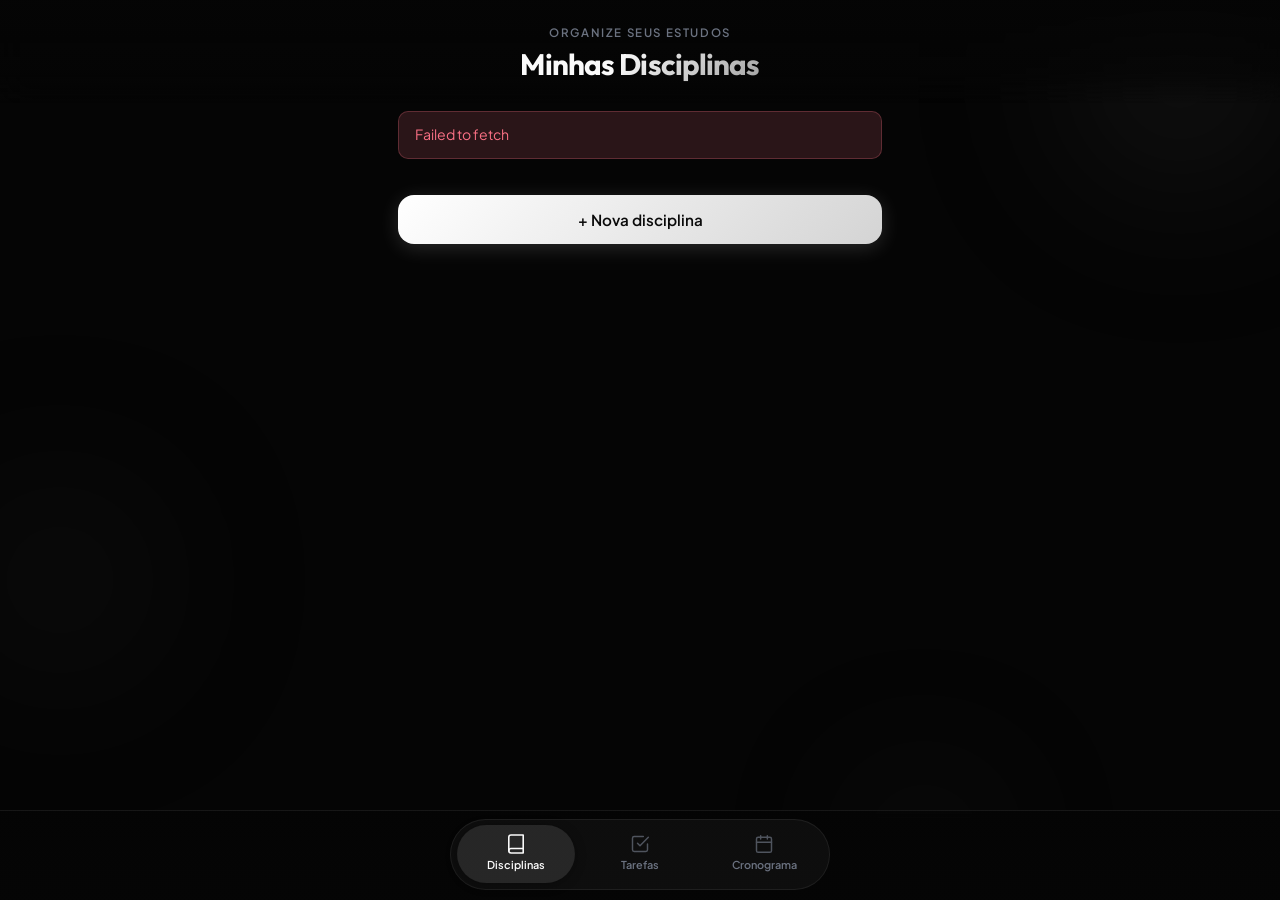
<file: index.html>
<!DOCTYPE html>
<html lang="pt-BR">
<head>
  <meta charset="UTF-8">
  <meta name="viewport" content="width=device-width, initial-scale=1.0">
  <meta name="theme-color" content="#050505">
  <meta name="color-scheme" content="dark">
  <title>Disciplinas</title>
  <link rel="stylesheet" href="style.css">
</head>
<body>
  <div class="bg-glow" aria-hidden="true">
    <span class="orb orb-1"></span>
    <span class="orb orb-2"></span>
    <span class="orb orb-3"></span>
  </div>

  <header class="site-header">
    <p class="header-eyebrow">Organize seus estudos</p>
    <h1>Minhas <span class="text-gradient">Disciplinas</span></h1>
  </header>

  <main>
    <p id="erro-index" class="erro" hidden></p>
    <div id="lista-disciplinas"></div>
    <button type="button" id="btn-nova-disciplina" class="btn btn-primary btn-block">
      + Nova disciplina
    </button>
  </main>

  <div id="modal-disciplina" class="modal-overlay">
    <div class="modal">
      <h2>Nova disciplina</h2>
      <form id="form-disciplina">
        <div class="form-group">
          <label for="nome-disciplina">Nome</label>
          <input type="text" id="nome-disciplina" name="nome" placeholder="Ex: Matemática" required>
        </div>
        <div class="actions">
          <button type="button" id="btn-cancelar-disciplina" class="btn btn-secondary">Cancelar</button>
          <button type="submit" class="btn btn-primary">Salvar</button>
        </div>
      </form>
    </div>
  </div>

  <nav class="nav-inferior">
    <div class="nav-inferior-inner">
      <a href="index.html" data-pagina="disciplinas" class="ativo">
        <svg viewBox="0 0 24 24"><path d="M4 19.5A2.5 2.5 0 0 1 6.5 17H20"/><path d="M6.5 2H20v20H6.5A2.5 2.5 0 0 1 4 19.5v-15A2.5 2.5 0 0 1 6.5 2z"/></svg>
        Disciplinas
      </a>
      <a href="nova-tarefa.html" data-pagina="tarefas">
        <svg viewBox="0 0 24 24"><path d="M9 11l3 3L22 4"/><path d="M21 12v7a2 2 0 0 1-2 2H5a2 2 0 0 1-2-2V5a2 2 0 0 1 2-2h11"/></svg>
        Tarefas
      </a>
      <a href="cronograma.html" data-pagina="cronograma">
        <svg viewBox="0 0 24 24"><rect x="3" y="4" width="18" height="18" rx="2"/><path d="M16 2v4M8 2v4M3 10h18"/></svg>
        Cronograma
      </a>
    </div>
  </nav>

  <script src="app.js" charset="UTF-8"></script>
  <script>initIndex();</script>
</body>
</html>
</file>
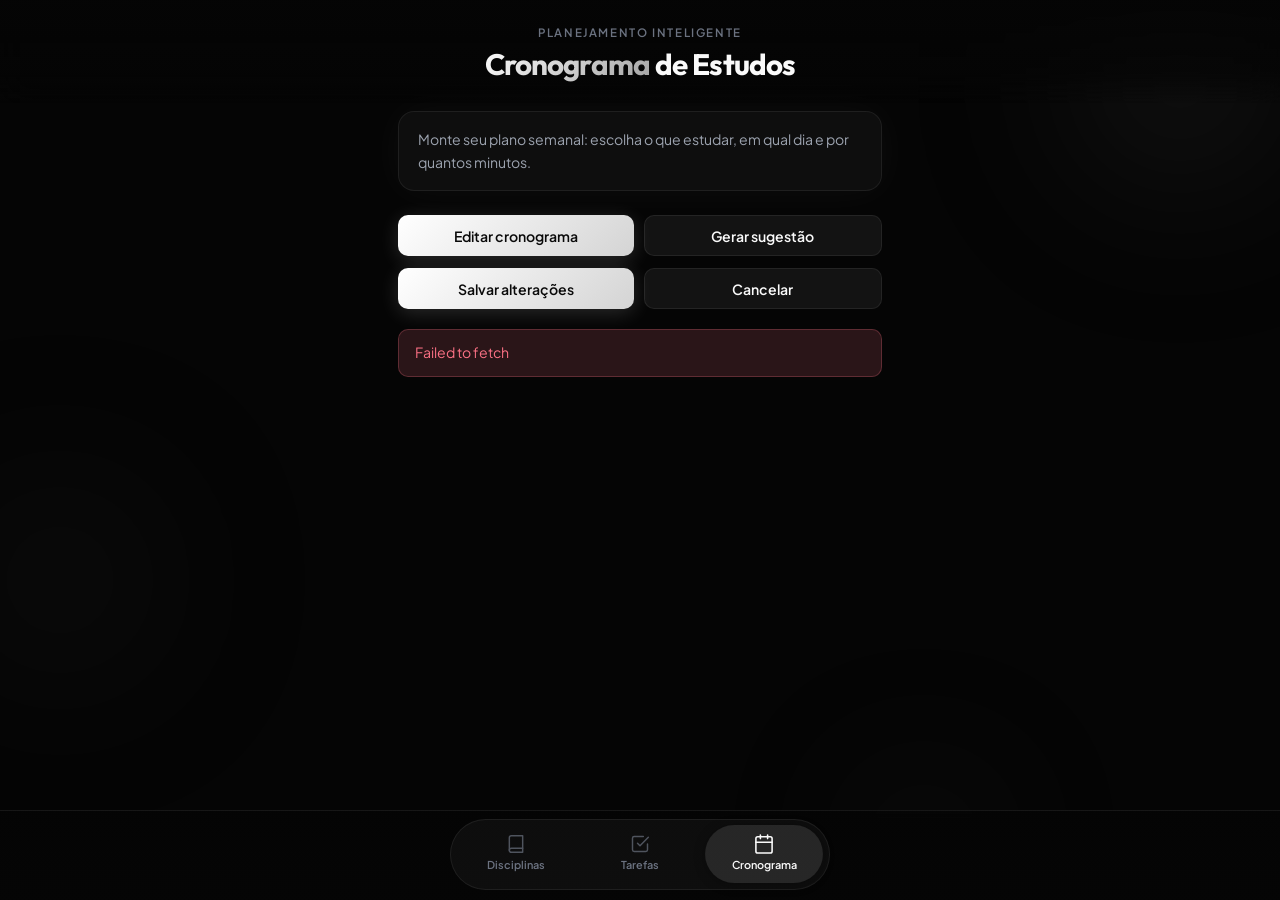
<file: cronograma.html>
<!DOCTYPE html>
<html lang="pt-BR">
<head>
  <meta charset="UTF-8">
  <meta name="viewport" content="width=device-width, initial-scale=1.0">
  <meta name="theme-color" content="#050505">
  <meta name="color-scheme" content="dark">
  <title>Cronograma de Estudos</title>
  <link rel="stylesheet" href="style.css">
</head>
<body>
  <div class="bg-glow" aria-hidden="true">
    <span class="orb orb-1"></span>
    <span class="orb orb-2"></span>
    <span class="orb orb-3"></span>
  </div>

  <header class="site-header">
    <p class="header-eyebrow">Planejamento inteligente</p>
    <h1><span class="text-gradient">Cronograma</span> de Estudos</h1>
  </header>

  <main>
    <p class="intro-card" id="intro-cronograma">
      Monte seu plano semanal: escolha o que estudar, em qual dia e por quantos minutos.
    </p>

    <div class="cronograma-toolbar">
      <button type="button" id="btn-editar-cronograma" class="btn btn-primary">Editar cronograma</button>
      <button type="button" id="btn-gerar-sugestao" class="btn btn-secondary">Gerar sugestão</button>
    </div>

    <div class="cronograma-toolbar cronograma-toolbar-edicao" id="toolbar-edicao" hidden>
      <button type="button" id="btn-salvar-cronograma" class="btn btn-primary">Salvar alterações</button>
      <button type="button" id="btn-cancelar-edicao" class="btn btn-secondary">Cancelar</button>
    </div>
    <p id="erro-cronograma" class="erro" hidden></p>
    <p id="sucesso-cronograma" class="sucesso" hidden></p>
    <div id="cronograma"></div>
  </main>

  <nav class="nav-inferior">
    <div class="nav-inferior-inner">
      <a href="index.html" data-pagina="disciplinas">
        <svg viewBox="0 0 24 24"><path d="M4 19.5A2.5 2.5 0 0 1 6.5 17H20"/><path d="M6.5 2H20v20H6.5A2.5 2.5 0 0 1 4 19.5v-15A2.5 2.5 0 0 1 6.5 2z"/></svg>
        Disciplinas
      </a>
      <a href="nova-tarefa.html" data-pagina="tarefas">
        <svg viewBox="0 0 24 24"><path d="M9 11l3 3L22 4"/><path d="M21 12v7a2 2 0 0 1-2 2H5a2 2 0 0 1-2-2V5a2 2 0 0 1 2-2h11"/></svg>
        Tarefas
      </a>
      <a href="cronograma.html" data-pagina="cronograma" class="ativo">
        <svg viewBox="0 0 24 24"><rect x="3" y="4" width="18" height="18" rx="2"/><path d="M16 2v4M8 2v4M3 10h18"/></svg>
        Cronograma
      </a>
    </div>
  </nav>

  <script src="app.js" charset="UTF-8"></script>
  <script>initCronograma();</script>
</body>
</html>
</file>
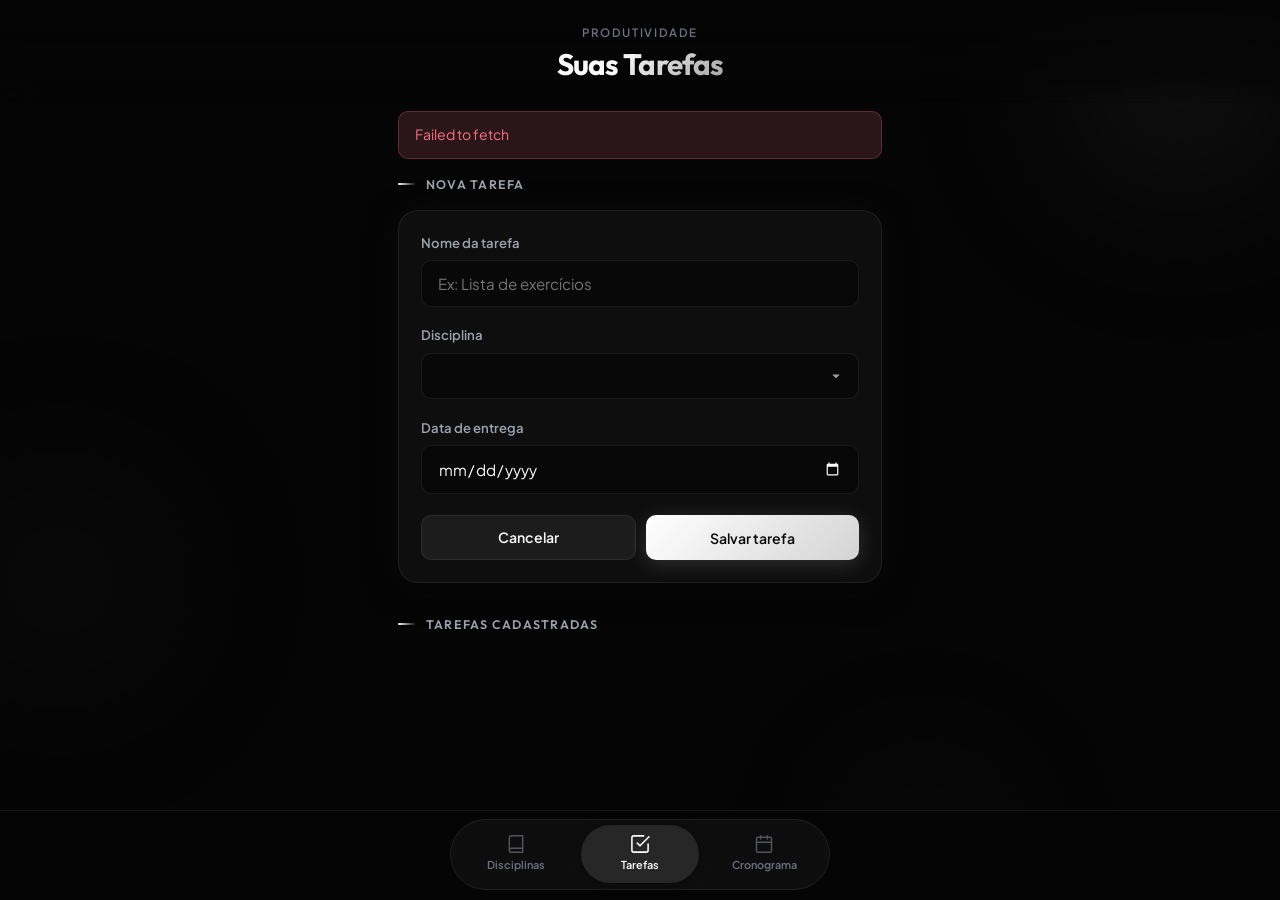
<file: nova-tarefa.html>
<!DOCTYPE html>
<html lang="pt-BR">
<head>
  <meta charset="UTF-8">
  <meta name="viewport" content="width=device-width, initial-scale=1.0">
  <meta name="theme-color" content="#050505">
  <meta name="color-scheme" content="dark">
  <title>Tarefas</title>
  <link rel="stylesheet" href="style.css">
</head>
<body>
  <div class="bg-glow" aria-hidden="true">
    <span class="orb orb-1"></span>
    <span class="orb orb-2"></span>
    <span class="orb orb-3"></span>
  </div>

  <header class="site-header">
    <p class="header-eyebrow">Produtividade</p>
    <h1>Suas <span class="text-gradient">Tarefas</span></h1>
  </header>

  <main>
    <p id="erro-tarefa" class="erro" hidden></p>

    <h2 class="secao-titulo">Nova tarefa</h2>
    <form id="form-tarefa">
      <div class="form-group">
        <label for="nome">Nome da tarefa</label>
        <input type="text" id="nome" name="nome" placeholder="Ex: Lista de exercícios" required>
      </div>

      <div class="form-group">
        <label for="disciplina">Disciplina</label>
        <select id="disciplina" name="disciplina" required></select>
      </div>

      <div class="form-group">
        <label for="dataEntrega">Data de entrega</label>
        <input type="date" id="dataEntrega" name="dataEntrega" required>
      </div>

      <div class="actions">
        <a href="index.html" class="btn btn-secondary">Cancelar</a>
        <button type="submit" class="btn btn-primary">Salvar tarefa</button>
      </div>
    </form>

    <h2 class="secao-titulo">Tarefas cadastradas</h2>
    <div id="lista-tarefas"></div>
  </main>

  <nav class="nav-inferior">
    <div class="nav-inferior-inner">
      <a href="index.html" data-pagina="disciplinas">
        <svg viewBox="0 0 24 24"><path d="M4 19.5A2.5 2.5 0 0 1 6.5 17H20"/><path d="M6.5 2H20v20H6.5A2.5 2.5 0 0 1 4 19.5v-15A2.5 2.5 0 0 1 6.5 2z"/></svg>
        Disciplinas
      </a>
      <a href="nova-tarefa.html" data-pagina="tarefas" class="ativo">
        <svg viewBox="0 0 24 24"><path d="M9 11l3 3L22 4"/><path d="M21 12v7a2 2 0 0 1-2 2H5a2 2 0 0 1-2-2V5a2 2 0 0 1 2-2h11"/></svg>
        Tarefas
      </a>
      <a href="cronograma.html" data-pagina="cronograma">
        <svg viewBox="0 0 24 24"><rect x="3" y="4" width="18" height="18" rx="2"/><path d="M16 2v4M8 2v4M3 10h18"/></svg>
        Cronograma
      </a>
    </div>
  </nav>

  <script src="app.js" charset="UTF-8"></script>
  <script>initNovaTarefa();</script>
</body>
</html>
</file>
<file: style.css>
@import url("https://fonts.googleapis.com/css2?family=Outfit:wght@400;500;600;700;800&family=Plus+Jakarta+Sans:wght@400;500;600;700&display=swap");

:root {
  --bg: #050505;
  --bg-elevated: #0f0f0f;
  --bg-card: rgba(18, 18, 18, 0.72);
  --bg-card-solid: #141414;
  --border: rgba(255, 255, 255, 0.07);
  --border-glow: rgba(255, 255, 255, 0.12);
  --text: #fafafa;
  --text-muted: #9ca3af;
  --text-dim: #6b7280;
  --accent: #ffffff;
  --accent-glow: rgba(255, 255, 255, 0.25);
  --gradient: linear-gradient(135deg, #fff 0%, #a3a3a3 100%);
  --danger: #fb7185;
  --danger-bg: rgba(251, 113, 133, 0.15);
  --success: #34d399;
  --success-bg: rgba(52, 211, 153, 0.12);
  --warning: #fbbf24;
  --radius: 16px;
  --radius-lg: 20px;
  --radius-sm: 10px;
  --shadow: 0 8px 32px rgba(0, 0, 0, 0.5);
  --shadow-glow: 0 0 40px rgba(255, 255, 255, 0.04);
  --transition: 0.25s cubic-bezier(0.4, 0, 0.2, 1);
}

* {
  box-sizing: border-box;
  margin: 0;
  padding: 0;
}

html {
  scroll-behavior: smooth;
}

body {
  font-family: "Plus Jakarta Sans", system-ui, sans-serif;
  background: var(--bg);
  color: var(--text);
  min-height: 100vh;
  padding-bottom: 88px;
  line-height: 1.55;
  -webkit-font-smoothing: antialiased;
  overflow-x: hidden;
}

/* Fundo atmosférico */
.bg-glow {
  position: fixed;
  inset: 0;
  pointer-events: none;
  z-index: 0;
  overflow: hidden;
}

.orb {
  position: absolute;
  border-radius: 50%;
  filter: blur(80px);
  opacity: 0.35;
  animation: flutuar 12s ease-in-out infinite;
}

.orb-1 {
  width: 320px;
  height: 320px;
  background: radial-gradient(circle, #404040 0%, transparent 70%);
  top: -80px;
  right: -60px;
}

.orb-2 {
  width: 280px;
  height: 280px;
  background: radial-gradient(circle, #262626 0%, transparent 70%);
  bottom: 20%;
  left: -80px;
  animation-delay: -4s;
}

.orb-3 {
  width: 200px;
  height: 200px;
  background: radial-gradient(circle, #525252 0%, transparent 70%);
  bottom: -40px;
  right: 20%;
  animation-delay: -8s;
  opacity: 0.2;
}

@keyframes flutuar {
  0%, 100% { transform: translate(0, 0) scale(1); }
  33% { transform: translate(20px, -15px) scale(1.05); }
  66% { transform: translate(-15px, 10px) scale(0.95); }
}

::-webkit-scrollbar {
  width: 6px;
}

::-webkit-scrollbar-thumb {
  background: linear-gradient(180deg, #3f3f3f, #262626);
  border-radius: 100px;
}

* {
  scrollbar-width: thin;
  scrollbar-color: #333 transparent;
}

/* Header */
.site-header {
  position: sticky;
  top: 0;
  z-index: 40;
  padding: 1.5rem 1.25rem 1.25rem;
  text-align: center;
  background: linear-gradient(
    to bottom,
    rgba(5, 5, 5, 0.95) 0%,
    rgba(5, 5, 5, 0.7) 70%,
    transparent 100%
  );
  backdrop-filter: blur(16px);
  -webkit-backdrop-filter: blur(16px);
}

.header-eyebrow {
  font-size: 0.72rem;
  font-weight: 600;
  text-transform: uppercase;
  letter-spacing: 0.14em;
  color: var(--text-dim);
  margin-bottom: 0.35rem;
}

.site-header h1 {
  font-family: "Outfit", sans-serif;
  font-size: 1.65rem;
  font-weight: 700;
  letter-spacing: -0.03em;
  line-height: 1.2;
}

.text-gradient {
  background: var(--gradient);
  -webkit-background-clip: text;
  -webkit-text-fill-color: transparent;
  background-clip: text;
}

main {
  position: relative;
  z-index: 1;
  max-width: 520px;
  margin: 0 auto;
  padding: 0 1.15rem 2.5rem;
}

.secao-titulo {
  display: flex;
  align-items: center;
  gap: 0.6rem;
  font-family: "Outfit", sans-serif;
  font-size: 0.78rem;
  font-weight: 600;
  text-transform: uppercase;
  letter-spacing: 0.1em;
  color: var(--text-muted);
  margin: 2rem 0 1rem;
}

.secao-titulo::before {
  content: "";
  width: 18px;
  height: 2px;
  background: linear-gradient(90deg, #fff, transparent);
  border-radius: 2px;
}

.secao-titulo:first-of-type {
  margin-top: 0.5rem;
}

.intro-card {
  background: var(--bg-card);
  backdrop-filter: blur(12px);
  border: 1px solid var(--border);
  border-radius: var(--radius);
  padding: 1rem 1.15rem;
  margin-bottom: 1.5rem;
  font-size: 0.88rem;
  color: var(--text-muted);
  line-height: 1.65;
  box-shadow: var(--shadow-glow);
}

.intro-card strong {
  color: var(--text);
  font-weight: 600;
}

/* Cards */
.lista-animada .card {
  animation: entrar 0.5s cubic-bezier(0.22, 1, 0.36, 1) backwards;
}

.lista-animada .card:nth-child(1) { animation-delay: 0.05s; }
.lista-animada .card:nth-child(2) { animation-delay: 0.1s; }
.lista-animada .card:nth-child(3) { animation-delay: 0.15s; }
.lista-animada .card:nth-child(4) { animation-delay: 0.2s; }
.lista-animada .card:nth-child(5) { animation-delay: 0.25s; }
.lista-animada .card:nth-child(n+6) { animation-delay: 0.3s; }

@keyframes entrar {
  from {
    opacity: 0;
    transform: translateY(12px);
  }
  to {
    opacity: 1;
    transform: translateY(0);
  }
}

.card {
  position: relative;
  background: var(--bg-card);
  backdrop-filter: blur(16px);
  -webkit-backdrop-filter: blur(16px);
  border: 1px solid var(--border);
  border-radius: var(--radius);
  padding: 1rem 1.1rem;
  margin-bottom: 0.75rem;
  box-shadow: var(--shadow), var(--shadow-glow);
  transition: transform var(--transition), border-color var(--transition),
    box-shadow var(--transition);
  overflow: hidden;
}

.card::before {
  content: "";
  position: absolute;
  left: 0;
  top: 0;
  bottom: 0;
  width: 3px;
  background: var(--cor-card, #525252);
  border-radius: 3px 0 0 3px;
  opacity: 0.9;
}

.card:hover {
  transform: translateY(-2px);
  border-color: var(--border-glow);
  box-shadow: var(--shadow), 0 0 0 1px rgba(255, 255, 255, 0.05);
}

.card-com-acoes {
  display: flex;
  align-items: center;
  justify-content: space-between;
  gap: 0.75rem;
  padding-left: 1.15rem;
}

.card-esquerda {
  display: flex;
  align-items: center;
  gap: 0.85rem;
  flex: 1;
  min-width: 0;
}

.avatar {
  flex-shrink: 0;
  width: 44px;
  height: 44px;
  border-radius: 12px;
  display: flex;
  align-items: center;
  justify-content: center;
  font-family: "Outfit", sans-serif;
  font-weight: 700;
  font-size: 0.85rem;
  color: #fff;
  background: linear-gradient(
    135deg,
    var(--cor-card, #525252) 0%,
    color-mix(in srgb, var(--cor-card, #525252) 60%, #000) 100%
  );
  box-shadow: 0 4px 12px color-mix(in srgb, var(--cor-card, #333) 40%, transparent);
}

.card-info {
  flex: 1;
  min-width: 0;
}

.card strong {
  display: block;
  font-weight: 600;
  font-size: 0.95rem;
  margin-bottom: 0.25rem;
  letter-spacing: -0.01em;
}

.card-meta {
  display: flex;
  flex-wrap: wrap;
  align-items: center;
  gap: 0.4rem;
}

.card span.meta-texto {
  font-size: 0.8rem;
  color: var(--text-muted);
}

.badge {
  display: inline-flex;
  align-items: center;
  padding: 0.2rem 0.55rem;
  border-radius: 100px;
  font-size: 0.7rem;
  font-weight: 600;
  letter-spacing: 0.02em;
}

.badge-pendente {
  background: rgba(251, 191, 36, 0.15);
  color: var(--warning);
  border: 1px solid rgba(251, 191, 36, 0.25);
}

.badge-ok {
  background: var(--success-bg);
  color: var(--success);
  border: 1px solid rgba(52, 211, 153, 0.25);
}

.badge-disciplina {
  background: rgba(255, 255, 255, 0.06);
  color: var(--text-muted);
  border: 1px solid var(--border);
}

.card-acoes {
  display: flex;
  flex-direction: column;
  align-items: flex-end;
  gap: 0.5rem;
  flex-shrink: 0;
}

/* Botões */
.btn {
  display: inline-flex;
  align-items: center;
  justify-content: center;
  gap: 0.4rem;
  padding: 0.65rem 1.15rem;
  border: none;
  border-radius: var(--radius-sm);
  cursor: pointer;
  font-size: 0.88rem;
  font-weight: 600;
  font-family: inherit;
  text-decoration: none;
  transition: transform var(--transition), box-shadow var(--transition),
    background var(--transition), border-color var(--transition);
}

.btn:active {
  transform: scale(0.97);
}

.btn-primary {
  background: linear-gradient(135deg, #fff 0%, #d4d4d4 100%);
  color: #0a0a0a;
  box-shadow: 0 4px 20px rgba(255, 255, 255, 0.15);
}

.btn-primary:hover {
  box-shadow: 0 6px 28px rgba(255, 255, 255, 0.22);
  transform: translateY(-1px);
}

.btn-secondary {
  background: rgba(255, 255, 255, 0.06);
  color: var(--text);
  border: 1px solid var(--border);
}

.btn-secondary:hover {
  background: rgba(255, 255, 255, 0.1);
  border-color: var(--border-glow);
}

.btn-remover {
  background: var(--danger-bg);
  color: var(--danger);
  padding: 0.45rem 0.8rem;
  font-size: 0.75rem;
  border: 1px solid rgba(251, 113, 133, 0.25);
}

.btn-remover:hover {
  background: rgba(251, 113, 133, 0.22);
}

.btn-block {
  width: 100%;
  margin-top: 1.25rem;
  padding: 0.95rem 1.25rem;
  border-radius: var(--radius);
  font-size: 0.95rem;
}

.btn-icone svg {
  width: 14px;
  height: 14px;
}

.actions {
  display: flex;
  gap: 0.65rem;
  margin-top: 1.35rem;
}

.actions .btn {
  flex: 1;
}

/* Formulários */
.form-panel {
  background: var(--bg-card);
  backdrop-filter: blur(16px);
  border: 1px solid var(--border);
  border-radius: var(--radius-lg);
  padding: 1.35rem;
  box-shadow: var(--shadow), var(--shadow-glow);
}

#form-tarefa {
  background: var(--bg-card);
  backdrop-filter: blur(16px);
  border: 1px solid var(--border);
  border-radius: var(--radius-lg);
  padding: 1.35rem;
  box-shadow: var(--shadow), var(--shadow-glow);
}

.form-group {
  margin-bottom: 1.15rem;
}

.form-group:last-of-type {
  margin-bottom: 0;
}

.form-group label {
  display: block;
  margin-bottom: 0.45rem;
  font-weight: 600;
  font-size: 0.82rem;
  color: var(--text-muted);
}

.form-group input,
.form-group select {
  width: 100%;
  padding: 0.8rem 1rem;
  background: rgba(0, 0, 0, 0.35);
  border: 1px solid var(--border);
  border-radius: var(--radius-sm);
  font-size: 0.95rem;
  font-family: inherit;
  color: var(--text);
  transition: border-color var(--transition), box-shadow var(--transition);
}

.form-group input:focus,
.form-group select:focus {
  outline: none;
  border-color: rgba(255, 255, 255, 0.25);
  box-shadow: 0 0 0 3px rgba(255, 255, 255, 0.06);
}

.form-group select {
  cursor: pointer;
  appearance: none;
  background-image: url("data:image/svg+xml,%3Csvg xmlns='http://www.w3.org/2000/svg' width='12' height='12' fill='%239ca3af' viewBox='0 0 16 16'%3E%3Cpath d='M8 11L3 6h10l-5 5z'/%3E%3C/svg%3E");
  background-repeat: no-repeat;
  background-position: right 1rem center;
  padding-right: 2.5rem;
}

input[type="date"] {
  color-scheme: dark;
}

/* Modal */
.modal-overlay {
  display: none;
  position: fixed;
  inset: 0;
  background: rgba(0, 0, 0, 0.75);
  backdrop-filter: blur(8px);
  align-items: center;
  justify-content: center;
  z-index: 100;
  padding: 1.25rem;
}

.modal-overlay.ativo {
  display: flex;
  animation: fadeIn 0.2s ease;
}

@keyframes fadeIn {
  from { opacity: 0; }
  to { opacity: 1; }
}

.modal {
  background: var(--bg-elevated);
  border: 1px solid var(--border-glow);
  padding: 1.65rem;
  border-radius: var(--radius-lg);
  width: 100%;
  max-width: 400px;
  box-shadow: var(--shadow), 0 0 60px rgba(255, 255, 255, 0.03);
  animation: modalSubir 0.35s cubic-bezier(0.22, 1, 0.36, 1);
}

@keyframes modalSubir {
  from {
    opacity: 0;
    transform: translateY(20px) scale(0.96);
  }
  to {
    opacity: 1;
    transform: translateY(0) scale(1);
  }
}

.modal h2 {
  font-family: "Outfit", sans-serif;
  font-size: 1.25rem;
  font-weight: 700;
  margin-bottom: 1.35rem;
  letter-spacing: -0.02em;
}

.modal #form-disciplina {
  background: transparent;
  border: none;
  padding: 0;
  box-shadow: none;
}

.erro {
  color: var(--danger);
  background: var(--danger-bg);
  border: 1px solid rgba(251, 113, 133, 0.25);
  border-radius: var(--radius-sm);
  padding: 0.75rem 1rem;
  margin-bottom: 1rem;
  font-size: 0.88rem;
}

.vazio {
  text-align: center;
  padding: 3rem 1.5rem;
  color: var(--text-dim);
  font-size: 0.9rem;
  background: var(--bg-card);
  border: 1px dashed var(--border);
  border-radius: var(--radius);
}

.vazio::before {
  content: "○";
  display: block;
  font-size: 2rem;
  margin-bottom: 0.75rem;
  opacity: 0.3;
}

/* Cronograma timeline */
.dia-cronograma {
  margin-bottom: 1.75rem;
  animation: entrar 0.5s cubic-bezier(0.22, 1, 0.36, 1) backwards;
}

.dia-header {
  display: flex;
  align-items: center;
  gap: 0.75rem;
  margin-bottom: 0.85rem;
}

.dia-badge {
  flex-shrink: 0;
  width: 42px;
  height: 42px;
  display: flex;
  align-items: center;
  justify-content: center;
  background: linear-gradient(135deg, #fff 0%, #737373 100%);
  color: #0a0a0a;
  font-family: "Outfit", sans-serif;
  font-weight: 800;
  font-size: 0.7rem;
  border-radius: 12px;
  letter-spacing: -0.02em;
}

.dia-cronograma h3 {
  font-family: "Outfit", sans-serif;
  font-size: 1rem;
  font-weight: 600;
  letter-spacing: -0.02em;
  color: var(--text);
}

.timeline {
  position: relative;
  padding-left: 1.25rem;
  border-left: 2px solid var(--border);
  margin-left: 20px;
}

.item-estudo {
  position: relative;
  margin-bottom: 0.65rem;
  padding: 1rem 1.1rem;
  background: var(--bg-card);
  backdrop-filter: blur(12px);
  border: 1px solid var(--border);
  border-radius: var(--radius);
  transition: transform var(--transition), border-color var(--transition);
}

.item-estudo::before {
  content: "";
  position: absolute;
  left: -1.35rem;
  top: 1.25rem;
  width: 10px;
  height: 10px;
  background: var(--cor-item, #fff);
  border: 2px solid var(--bg);
  border-radius: 50%;
  transform: translateX(-50%);
  box-shadow: 0 0 12px var(--cor-item, rgba(255, 255, 255, 0.5));
}

.item-estudo:hover {
  transform: translateX(4px);
  border-color: var(--border-glow);
}

.item-estudo strong {
  display: block;
  font-size: 0.88rem;
  color: var(--text-muted);
  font-weight: 500;
  margin-bottom: 0.2rem;
}

.item-estudo .item-titulo {
  font-weight: 600;
  font-size: 0.95rem;
  color: var(--text);
  margin-bottom: 0.5rem;
}

.item-estudo .item-tempo {
  display: inline-flex;
  align-items: center;
  gap: 0.35rem;
  font-size: 0.78rem;
  font-weight: 600;
  color: var(--text);
  background: rgba(255, 255, 255, 0.08);
  padding: 0.3rem 0.65rem;
  border-radius: 100px;
}

.dia-total {
  display: block;
  font-size: 0.78rem;
  color: var(--text-muted);
  font-weight: 500;
  margin-top: 0.15rem;
}

.cronograma-toolbar {
  display: flex;
  gap: 0.65rem;
  margin-bottom: 1.25rem;
}

.cronograma-toolbar .btn {
  flex: 1;
}

.cronograma-toolbar-edicao {
  margin-top: -0.5rem;
}

.sucesso {
  color: var(--success);
  background: var(--success-bg);
  border: 1px solid rgba(52, 211, 153, 0.25);
  border-radius: var(--radius-sm);
  padding: 0.75rem 1rem;
  margin-bottom: 1rem;
  font-size: 0.88rem;
}

.dia-editor {
  background: var(--bg-card);
  backdrop-filter: blur(16px);
  border: 1px solid var(--border);
  border-radius: var(--radius-lg);
  padding: 1.15rem;
  margin-bottom: 1rem;
  box-shadow: var(--shadow-glow);
}

.dia-vazio {
  font-size: 0.85rem;
  color: var(--text-dim);
  padding: 0.5rem 0 0.75rem;
  font-style: italic;
}

.sessao-editor {
  display: grid;
  grid-template-columns: 1fr 1fr auto;
  grid-template-rows: auto auto;
  gap: 0.65rem 0.75rem;
  align-items: end;
  padding: 1rem;
  margin-bottom: 0.65rem;
  background: rgba(0, 0, 0, 0.25);
  border: 1px solid var(--border);
  border-radius: var(--radius);
  position: relative;
}

.sessao-editor .form-group {
  margin-bottom: 0;
}

.sessao-editor .form-group:first-child,
.sessao-editor .form-group:nth-child(2) {
  grid-column: 1 / -1;
}

.sessao-editor .form-group-minutos {
  grid-column: 1;
}

.sessao-editor .btn-remover-sessao {
  grid-column: 2;
  grid-row: 2;
  align-self: end;
  justify-self: end;
  width: 42px;
  height: 42px;
  padding: 0;
  border-radius: var(--radius-sm);
}

.btn-adicionar-sessao {
  width: 100%;
  margin-top: 0.5rem;
}

@media (max-width: 480px) {
  .sessao-editor {
    grid-template-columns: 1fr auto;
  }

  .sessao-editor .form-group-minutos {
    grid-column: 1;
  }

  .sessao-editor .btn-remover-sessao {
    grid-column: 2;
    grid-row: 2;
  }
}

/* Nav inferior */
.nav-inferior {
  position: fixed;
  bottom: 0;
  left: 0;
  right: 0;
  z-index: 50;
  padding: 0.5rem 1rem calc(0.65rem + env(safe-area-inset-bottom));
  background: linear-gradient(to top, rgba(5, 5, 5, 0.98), rgba(5, 5, 5, 0.85));
  backdrop-filter: blur(20px);
  border-top: 1px solid var(--border);
}

.nav-inferior-inner {
  display: flex;
  gap: 0.35rem;
  max-width: 420px;
  margin: 0 auto;
  padding: 0.35rem;
  background: rgba(255, 255, 255, 0.04);
  border: 1px solid var(--border);
  border-radius: 100px;
}

.nav-inferior a {
  flex: 1;
  display: flex;
  flex-direction: column;
  align-items: center;
  gap: 0.2rem;
  padding: 0.55rem 0.35rem;
  text-decoration: none;
  color: var(--text-dim);
  font-size: 0.68rem;
  font-weight: 600;
  border-radius: 100px;
  transition: color var(--transition), background var(--transition),
    transform var(--transition);
}

.nav-inferior a svg {
  width: 20px;
  height: 20px;
  stroke: currentColor;
  fill: none;
  stroke-width: 1.75;
  stroke-linecap: round;
  stroke-linejoin: round;
  opacity: 0.7;
  transition: opacity var(--transition), transform var(--transition);
}

.nav-inferior a:hover {
  color: var(--text-muted);
}

.nav-inferior a:hover svg {
  opacity: 1;
}

.nav-inferior a.ativo {
  color: var(--text);
  background: rgba(255, 255, 255, 0.1);
  box-shadow: 0 2px 12px rgba(0, 0, 0, 0.3);
}

.nav-inferior a.ativo svg {
  opacity: 1;
  transform: scale(1.08);
}

@media (min-width: 600px) {
  .site-header h1 {
    font-size: 1.85rem;
  }

  main {
    padding-top: 0.5rem;
  }

  .nav-inferior-inner {
    max-width: 380px;
  }
}
</file>
